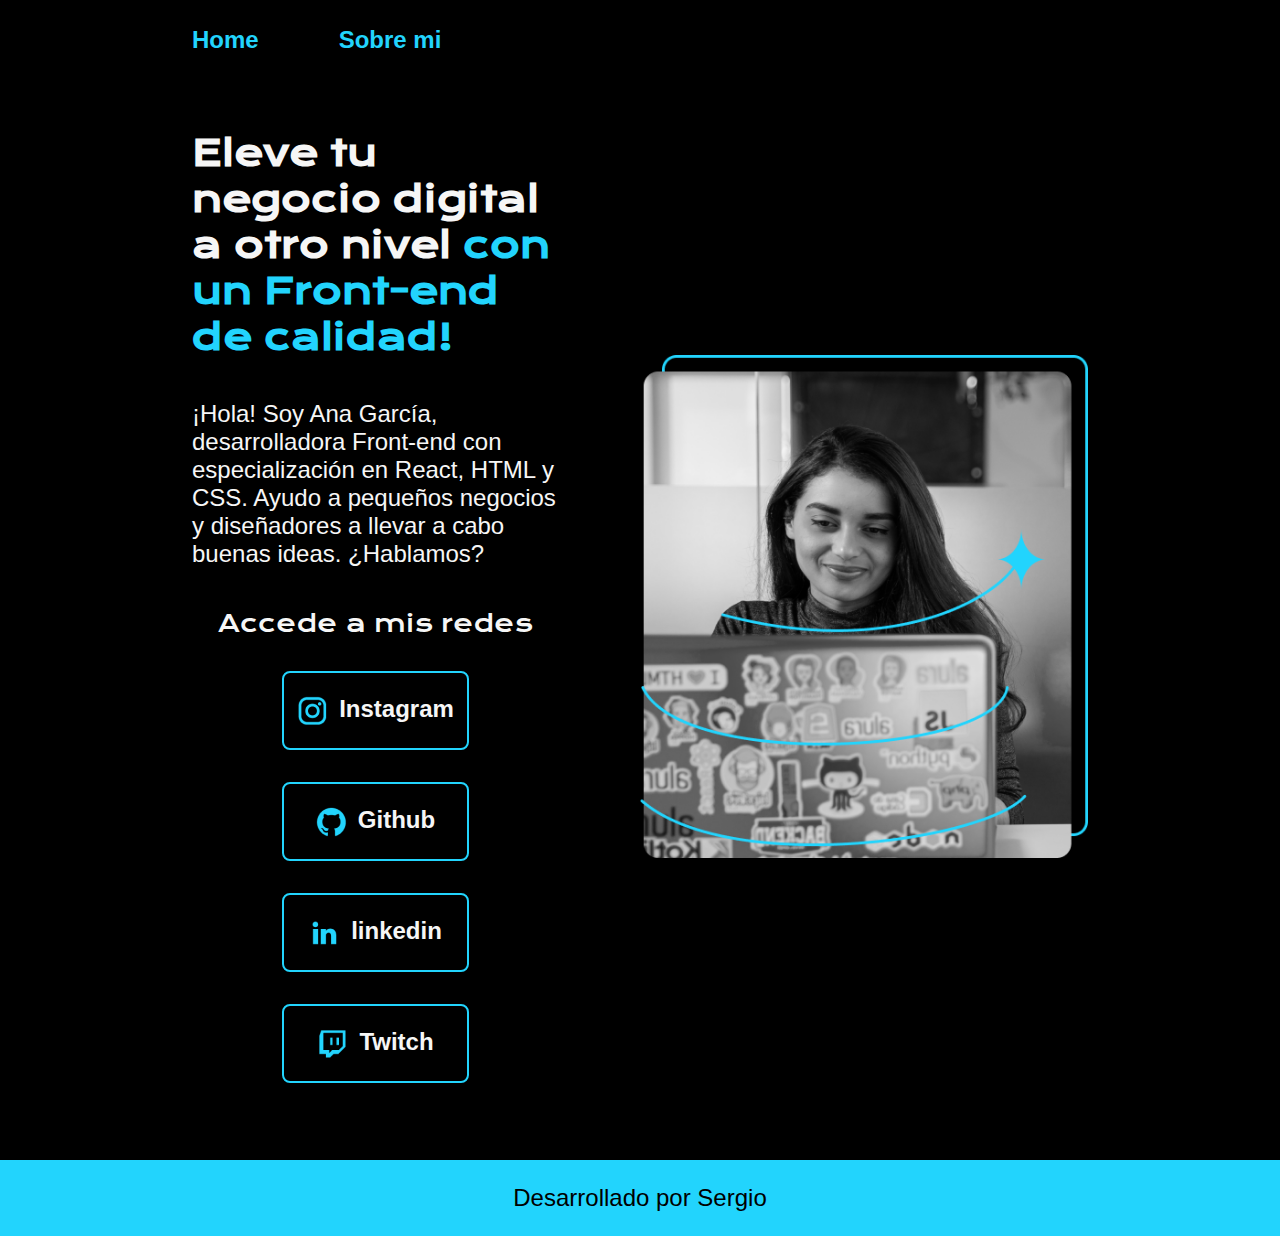
<file: index.html>
<!DOCTYPE html>
<html lang="es-mx">
<head>
    <meta charset="UTF-8">
    <meta http-equiv="=x-UA-Compatible" content="IE=edge">
    <meta name="viewport" content="width=device-width, initial-scale=1.0">
    <title>Portafolio</title>
    <link rel="stylesheet" href="./styles/style.css">

</head>
<body>
    <header class="header">
        <nav class="header_menu">
            <a class="header_menu_link" href="index.html">Home</a>
            <a class="header_menu_link" href="about.html">Sobre mi</a>
        </nav>
    </header>
    <main class="presentacion">
        <section class="presentacion_contenido">
            <h1 class="presentacion_contenido_titulo">
            Eleve tu negocio digital a otro nivel<strong class="titulo-destaque"> con un Front-end de 
                calidad!</strong>
            </h1>
                <p class="presentacion_contenido_texto"> ¡Hola! Soy Ana García, desarrolladora Front-end con 
                especialización en React, HTML y CSS. Ayudo a pequeños negocios y
                diseñadores a llevar a cabo buenas ideas. ¿Hablamos?
                </p>
                <div class="presentacion__enlaces">
                    <h2 class="Presentacion__enlaces__subtitulo">Accede a mis redes</h2>

                    <a class="presentacion__enlaces__link" href="https://www.instagram.com/"> 
                        <img src="./assets/instagram.png">
                        Instagram</a>
                    <a class="presentacion__enlaces__link" href="https://github.com/">
                        <img src="./assets/github.png">
                        Github
                    </a>
                    <a class="presentacion__enlaces__link" href="https://linkedin.com/">
                        <img src="./assets/linkedin.png">
                        linkedin
                    </a>
                    <a class="presentacion__enlaces__link" href="https://twitch.tv">
                        <img src="./assets/twitch.png">
                        Twitch
                    </a>
                    
                </div>
        </section>
            <img class="presentacion_imagen" src="./assets/Imagem.png" alt="Imagen de Ana Garcia trabajando">
    </main>
    <footer class="footer">
        <p>Desarrollado por Sergio</p>
    </footer>
    
</body>
</html>
</file>
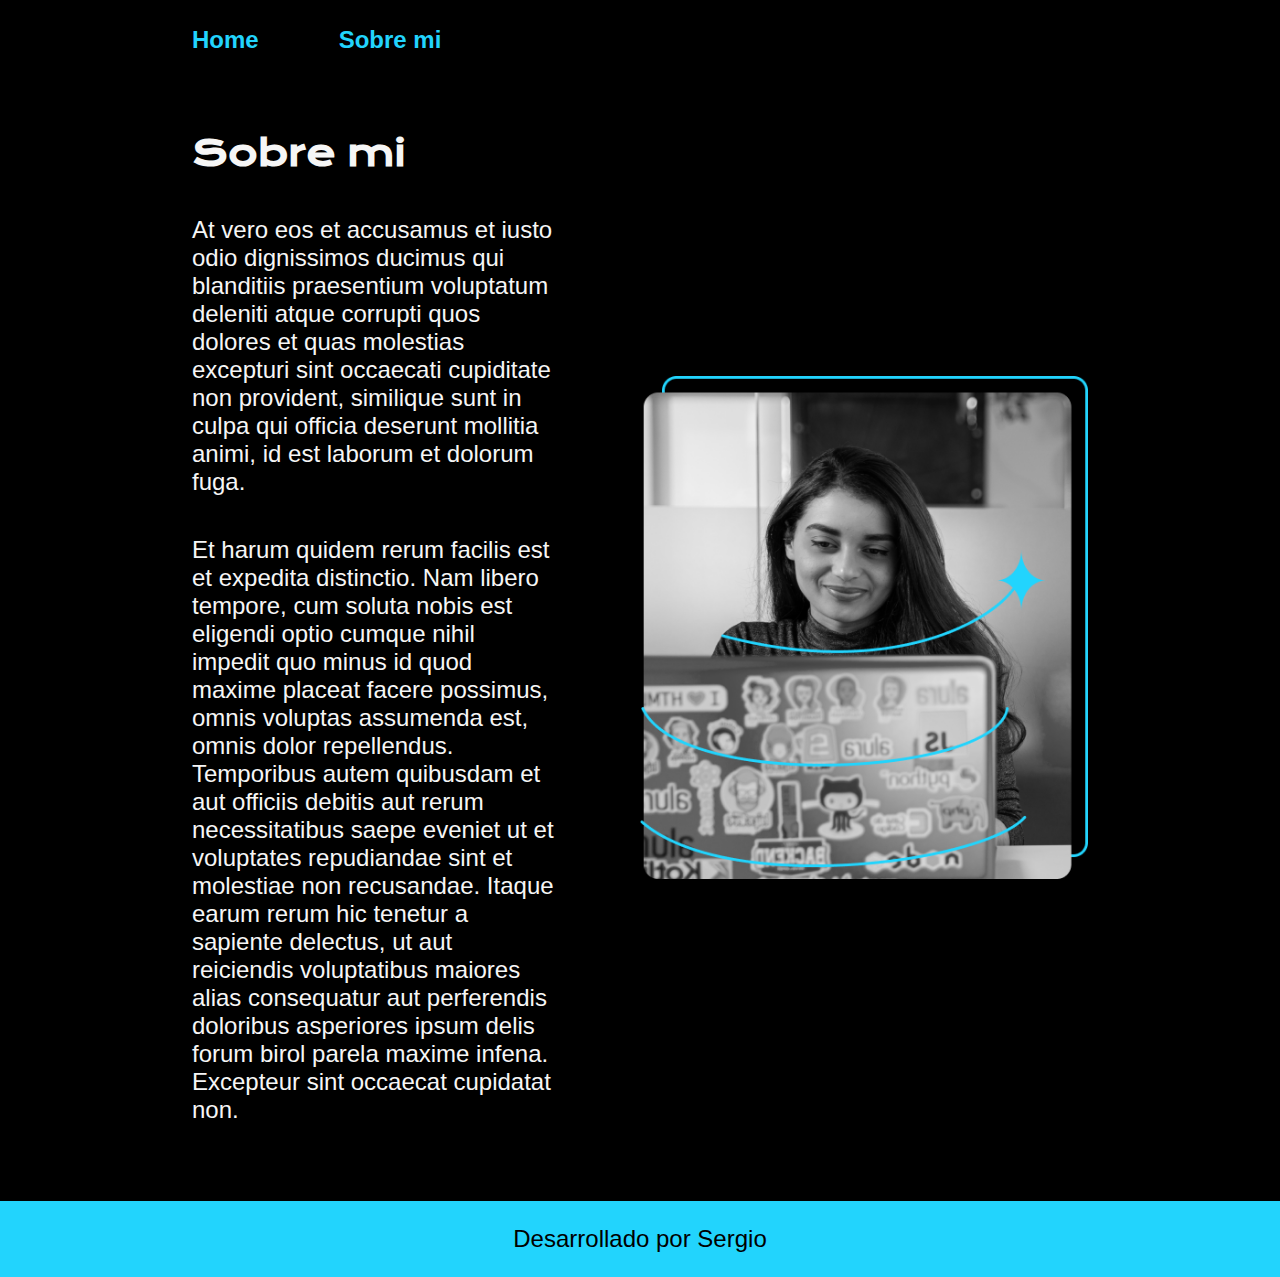
<file: about.html>
<!DOCTYPE html>
<html lang="es-mx">
<head>
    <meta charset="UTF-8">
    <meta name="viewport" content="width=device-width, initial-scale=1.0">
    <title>Sobre mi</title>
    <link rel="stylesheet" href="./styles/style.css">
</head>
<body>
    <header class="header">
        <nav class="header_menu">
            <a class="header_menu_link" href="index.html">Home</a>
            <a class="header_menu_link" href="about.html">Sobre mi</a>
        </nav>
    </header>
    <main class="presentacion">
        <section class="presentacion_contenido">
            <h1 class="presentacion_contenido_titulo">Sobre mi</h1>
            <p class="presentacion_contenido_texto">At vero eos et accusamus et iusto odio dignissimos ducimus qui blanditiis praesentium voluptatum deleniti atque corrupti quos dolores et quas molestias excepturi sint occaecati cupiditate non provident, similique sunt in culpa qui officia deserunt mollitia animi, id est laborum et dolorum fuga.</p>
            <p class="presentacion_contenido_texto">Et harum quidem rerum facilis est et expedita distinctio. Nam libero tempore, cum soluta nobis est eligendi optio cumque nihil impedit quo minus id quod maxime placeat facere possimus, omnis voluptas assumenda est, omnis dolor repellendus. Temporibus autem quibusdam et aut officiis debitis aut rerum necessitatibus saepe eveniet ut et voluptates repudiandae sint et molestiae non recusandae. Itaque earum rerum hic tenetur a sapiente delectus, ut aut reiciendis voluptatibus maiores alias consequatur aut perferendis doloribus asperiores ipsum delis forum birol parela maxime infena. Excepteur sint occaecat cupidatat non.</p>
        </section>
        <img class="presentacion_imagen" src="./assets/Imagem.png" alt="Imagen de Ana Garcia trabajando">
    </main>
    <footer class="footer">
        <p>Desarrollado por Sergio</p>
    </footer>
</body>
</html>
</file>
<file: styles/style.css>
@import url('https://fonts.googleapis.com/css2?family=Krona+One&family=Montserrat:ital,wght@0,100..900;1,100..900&display=swap');


:root{
    --color-primario:#000000;
    --color-segundario:#F6F6F6;
    --color-terciario:#22D4FD;
    --color-hover:#272727;

    --fuente-monserrat: 'Monserrat',sans-serif;
    --fuente-krona: 'Krona One', sans-serif;
}
*{
    padding: 0;
    margin: 0;
}
body{
    background-color: var(--color-primario);
    color: var(--color-segundario);
    box-sizing: border-box;
}

.presentacion {
    display: flex;
    padding: 6% 15%;
    align-items: center;
    justify-content: space-between;
    gap: 82px;
}

.presentacion_contenido{
    width: 50% ;
    display: flex;
    flex-direction: column;
    gap: 40px;
}

.presentacion_contenido_titulo{
    font-size: 2.25rem;
    font-family: var(--fuente-krona);
}

.titulo-destaque{
    color: var(--color-terciario);
}

.presentacion_contenido_texto{
    font-size: 1.5rem;
    font-family: var(--fuente-monserrat);
}

.presentacion__enlaces{
    display: flex;
    justify-content: space-between;
    flex-direction: column;
    align-items: center;
    gap: 32px;
}

.presentacion__enlaces__link{
    width: 50% ;
    text-align: center;
    padding: 21.5px 0;
    border-radius: 8px;
    font-family: var(--fuente-monserrat);
    font-size: 1.5rem;
    font-weight: 600;
    text-decoration: none;
    color: var(--color-segundario);
    border: 2px solid var(--color-terciario);
    display: flex;
    justify-content: center;
    gap: 10px;
}
.Presentacion__enlaces__subtitulo{
    font-family: var(--fuente-krona);
    font-size: 1.5rem;
    font-weight: 400;
}
.presentacion__enlaces__link:hover{
    padding: 3%;
    background-color: var(--color-hover)
    
}
.presentacion_imagen{
    width: 50%  ;
}
.footer{
    background-color: var(--color-terciario);
    padding: 24px;
    text-align: center;
    color: var(--color-primario);
    font-family: var(--fuente-monserrat);
    font-size: 1.5rem;
    font-weight: 400;
}

.header{
    padding: 2% 0% 0% 15%;
}

.header_menu{
    text-decoration: none;
    display: flex;
    gap: 80px;

}

.header_menu_link{
    text-decoration: none;
    font-family: var(--fuente-monserrat);
    font-size: 1.5rem;
    font-weight: 600;
    color: var(--color-terciario);

}

@media (max-width: 1200px ){
    .header{
        padding: 10%;
    }
    .header_menu{
        justify-content: center;
    }
    .presentacion{
        padding: 5%;
        flex-direction: column-reverse;
    }
    .presentacion_contenido{
        width: auto;
    }
}
</file>
